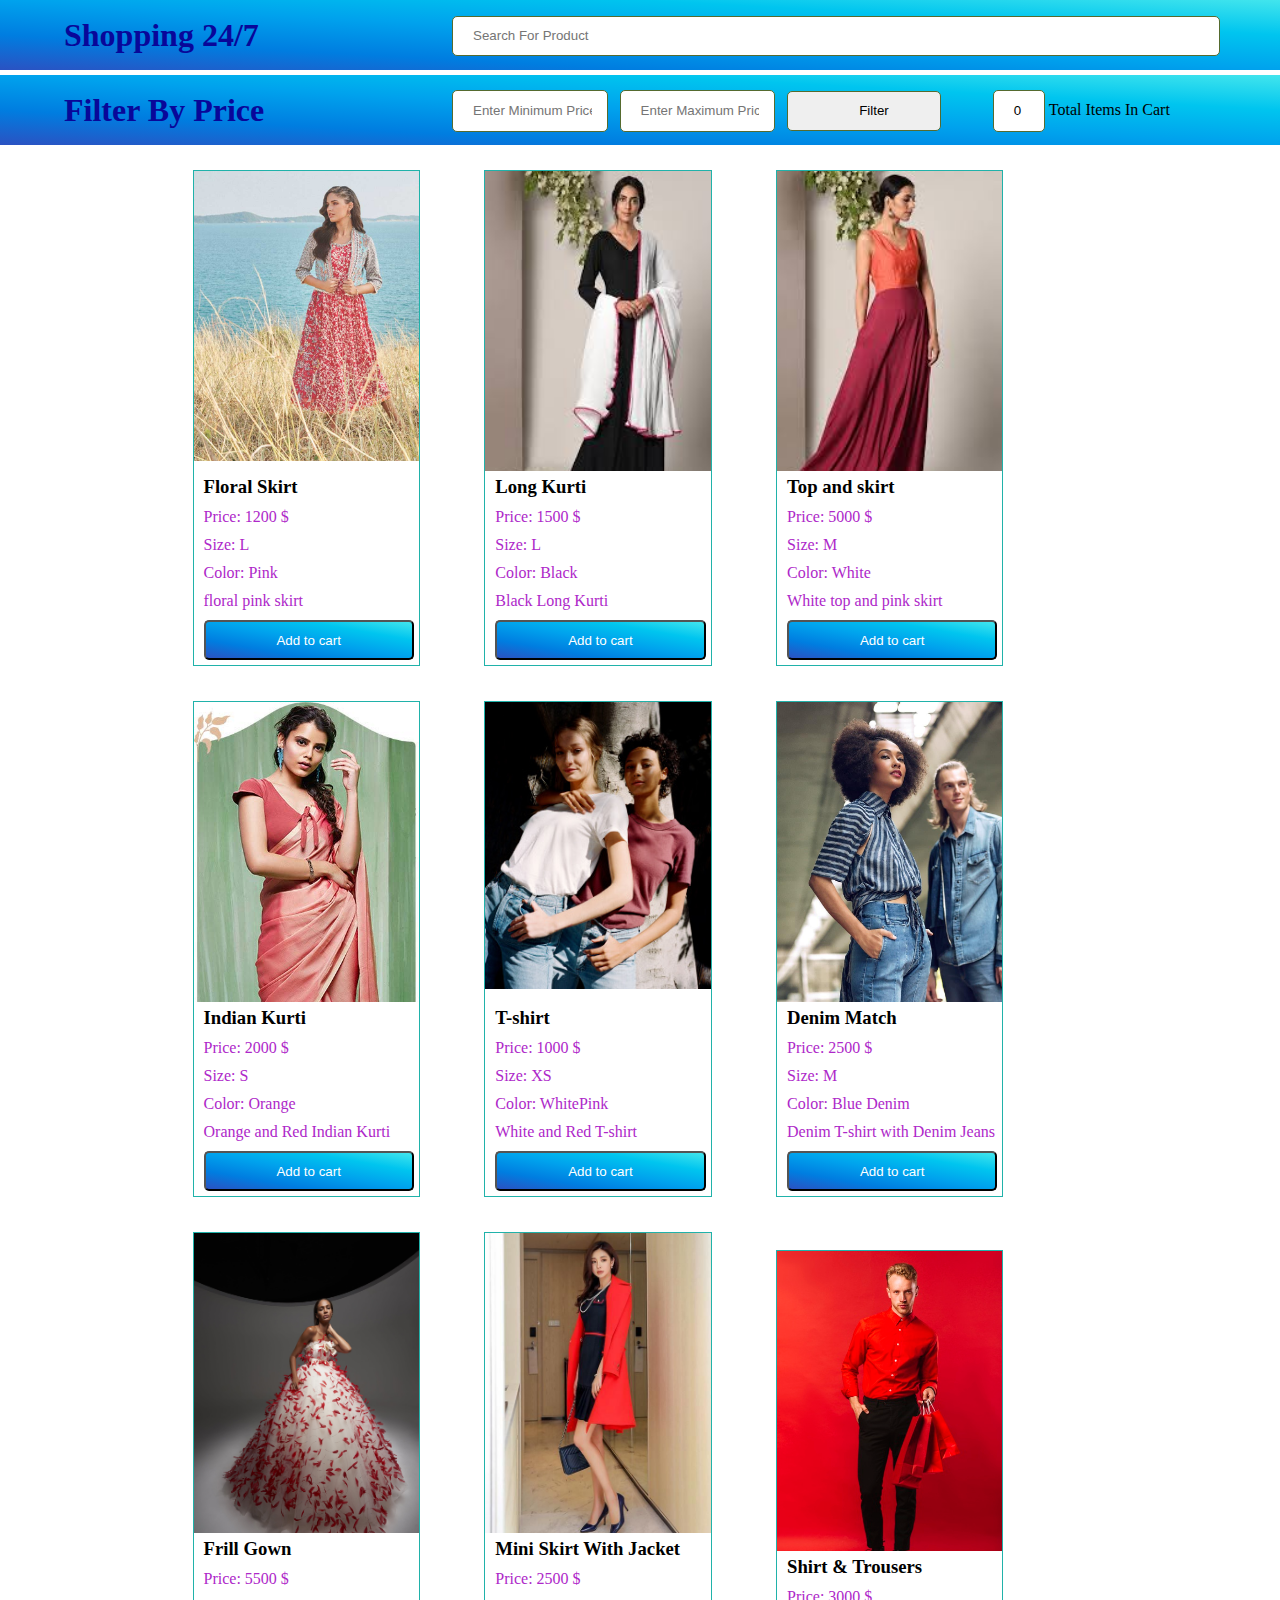
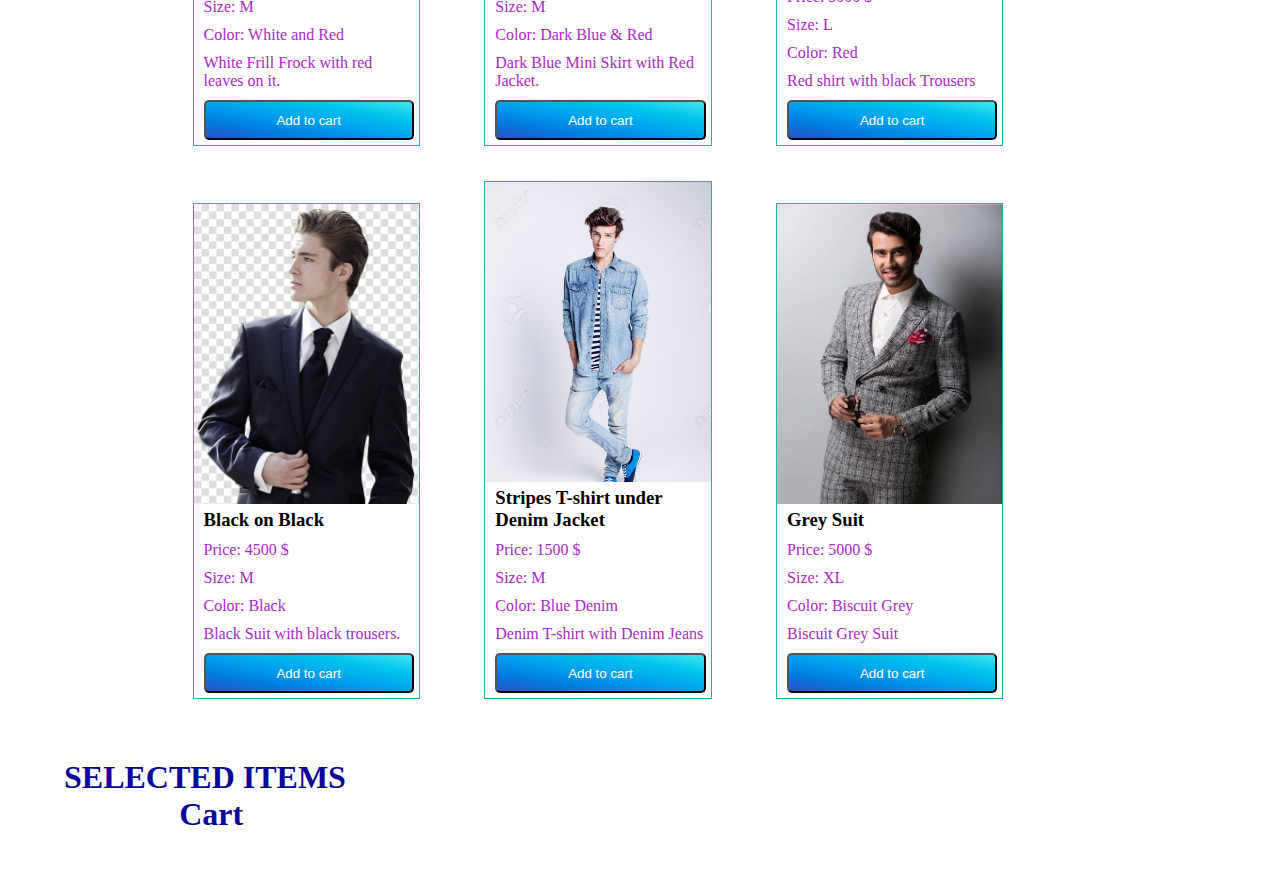
<file: Day7-8/index.html>
<!DOCTYPE html>
<html lang="en">

<head>
    <meta charset="UTF-8">
    <meta name="viewport" content="width=device-width, initial-scale=1.0">
    <title>Shopping Cart</title>
   <link rel="stylesheet" href="./style.css">
</head>

<body class="bodyStyle">

    <div class="header">
        <h1>Shopping 24/7</h1>
        <div class="search">
            <input type="search" onkeyup="searchProduct(this.value)" placeholder="Search For Product">
        </div>
    </div>
    <div class="secondHeader">
        <h1>Filter By Price</h1>
        <div class="price">
            <input type="number" id="min-price" placeholder="Enter Minimum Price">&nbsp;&nbsp;
            <input type="number" id="max-price" placeholder="Enter Maximum Price">&nbsp;&nbsp;
            <input type="submit" onclick="filterbyPrice()" value="Filter"></input>
            &nbsp;&nbsp;&nbsp;&nbsp;&nbsp;&nbsp;&nbsp;
            &nbsp;&nbsp;&nbsp;
            <input type="text" placeholder="Total Cart Items" id="Totalitems">&nbsp;Total Items In Cart
        </div>
    </div>
    <div class="products">
        <div class="productwrapper" id="productwrapper">

        </div>
    </div>
    <h1>SELECTED ITEMS </h1>
    <div class="products">
        <div class="productwrapper" id="cart">
            <h1>Cart</h1>
        </div>
    </div>
    <script src="shopping.js"></script>
</body>

</html>
</file>
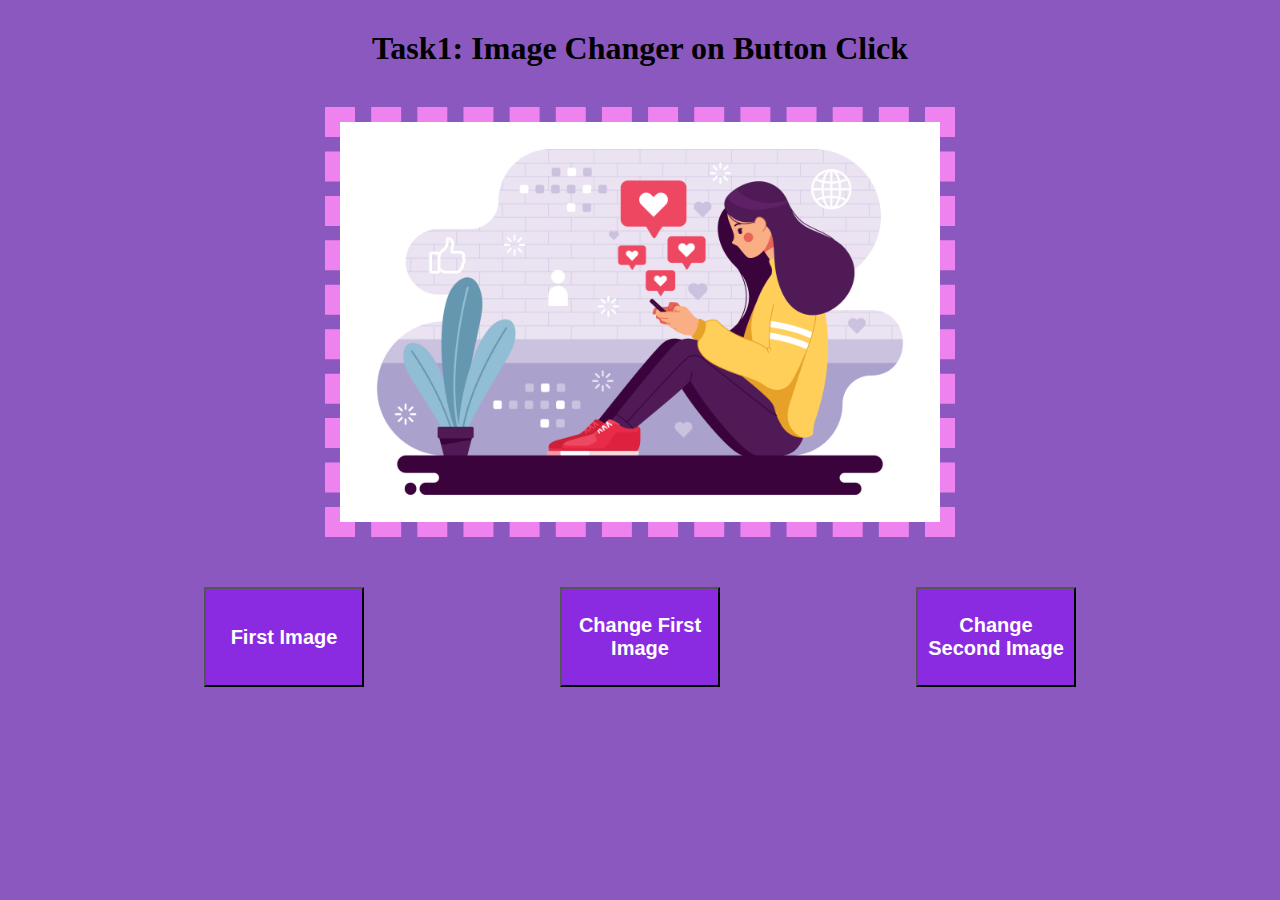
<file: Day3-4/Task1/index.html>
<!DOCTYPE html>
<html lang="en">

<head>
    <meta charset="UTF-8">
    <meta name="viewport" content="width=device-width, initial-scale=1.0">
    <title>Image Changer</title>
    <link rel="stylesheet" href="./style.css">
</head>

<body>
    <h1>Task1: Image Changer on Button Click</h1>
    <div id="Image_changing" class="imageStyle"><img src="./images/image1.jpg" class="imageborder" alt="image1"
            width="600px;" height="400px;"></div>
    <div class="btn">

        <button class="btnStyle" onclick="firstImage()">First Image</button>
        <button class="btnStyle" onclick="changeImage1()">Change First Image</button>
        <button class="btnStyle" onclick="changeImage2()">Change Second Image</button>

    </div>
    <script>
        function firstImage() {
            document.getElementById("Image_changing").innerHTML =
                '<img src="./images/image1.jpg" class="imageborder" width="600px;" height="400px;">';
        }

        function changeImage1() {
            document.getElementById("Image_changing").innerHTML =
                '<img src="./images/image2.jpg" class="imageborder" width="600px;" height="400px;">';
        }

        function changeImage2() {
            document.getElementById("Image_changing").innerHTML =
                '<img src="./images/image3.jpg"class="imageborder" width="600px;" height="400px;">';
        }
    </script>
</body>

</html>
</file>
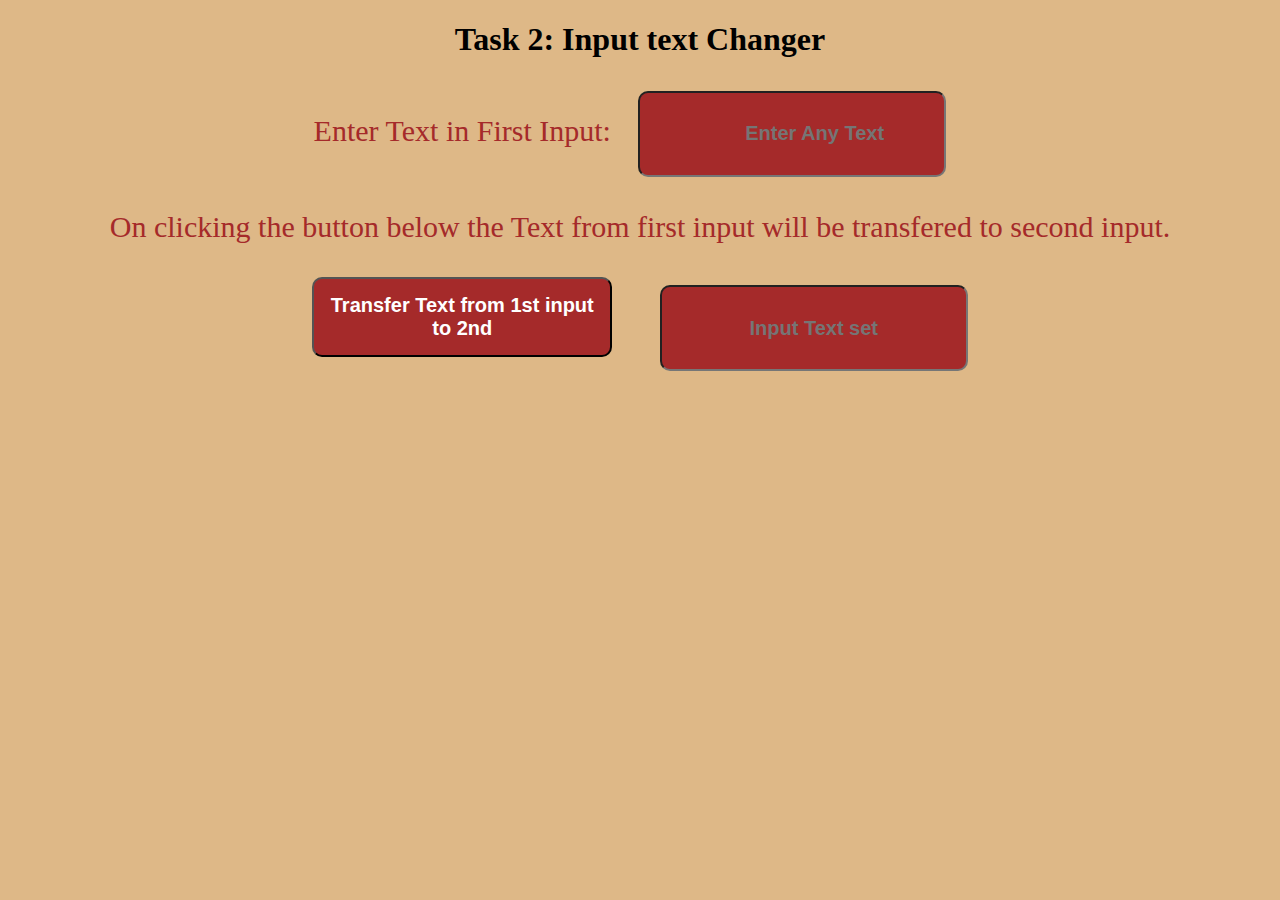
<file: Day3-4/Task2/index.html>
<!DOCTYPE html>
<html lang="en">

<head>
    <meta charset="UTF-8">
    <meta name="viewport" content="width=device-width, initial-scale=1.0">
    <title>Input Text Changer</title>
    <link rel="stylesheet" href="./style.css">
</head>

<body>
    <div class="inputsLook">
        <h1>Task 2: Input text Changer</h1>
        <div class="div1">
            <label> Enter Text in First Input: </label>
            <input type="text" class="inputStyle" id="input-get" placeholder="
        Enter Any Text">
        </div>

        <label class="label1"> On clicking the button below the
            Text from first input will be transfered to second input.</label>
        <div class="div2">
            <button class="btn" id="btn-set">Transfer Text from 1st input to 2nd</button>
            <input type="text" class="inputStyle" name="text2" id="input-set" placeholder="Input Text set">
        </div>

    </div>


    <script>
        let btnSet = document.querySelector('#btn-set');
        let inputGet = document.querySelector('#input-get');
        let inputSet = document.querySelector('#input-set');

        btnSet.addEventListener('click', () => {
            inputSet.value = inputGet.value;
            document.getElementById("input-get").value = "";
        });
    </script>
</body>

</html>
</file>
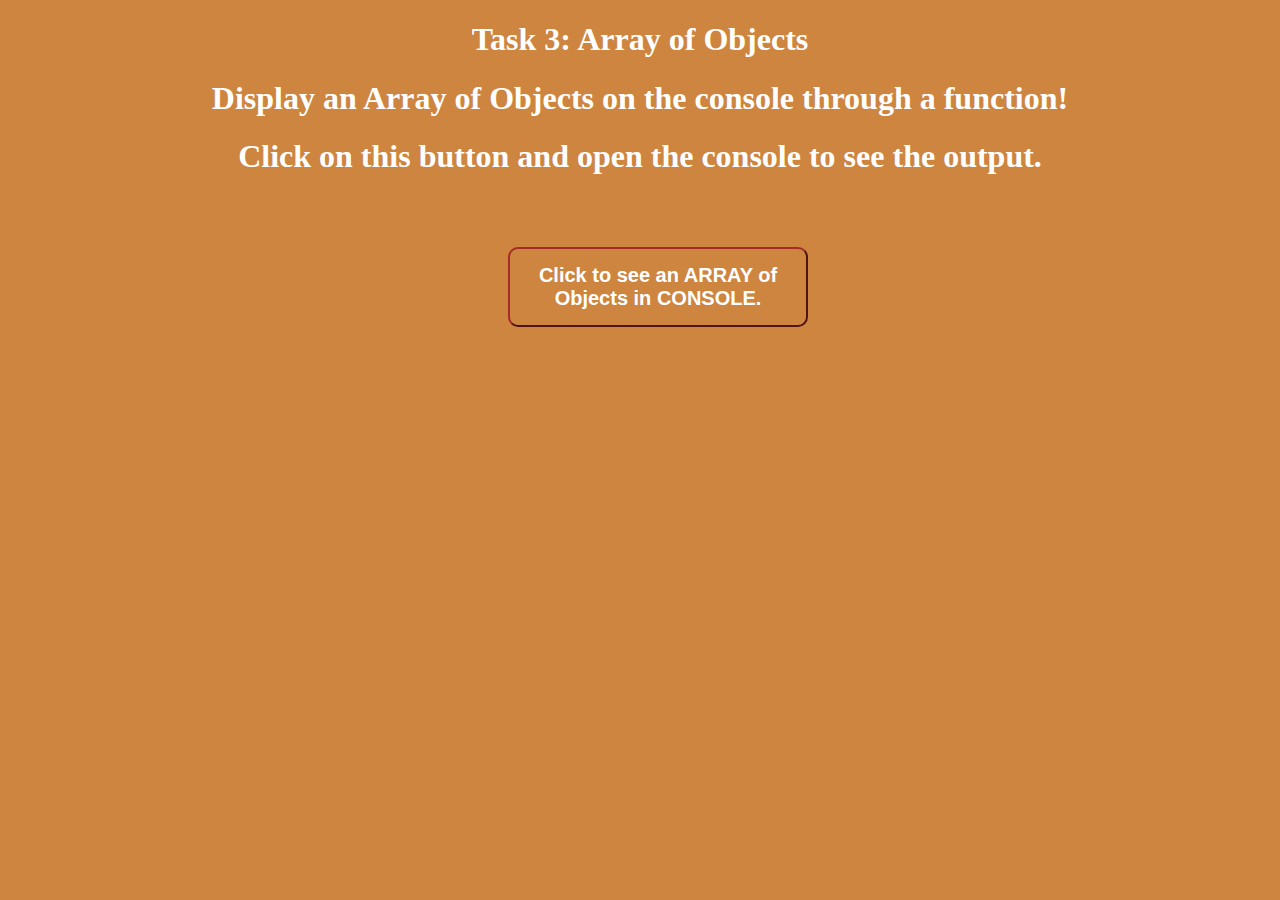
<file: Day3-4/Task3/index.html>
<!DOCTYPE html>
<html lang="en">

<head>
    <meta charset="UTF-8">
    <meta name="viewport" content="width=device-width, initial-scale=1.0">
    <title>Array of objects</title>
    <link rel="stylesheet" href="./style.css">
</head>

<body>
    <div>
        <h1>Task 3: Array of Objects</h1>

        <h1>Display an Array of Objects on the console through a function!</h1>
        <h1>Click on this button and open the console to see the output.</h1>
    </div>

    <button onclick="display()" class="btn">Click to see an ARRAY of Objects in CONSOLE.</button>
    <script src="./main.js"></script>
</body>

</html>
</file>
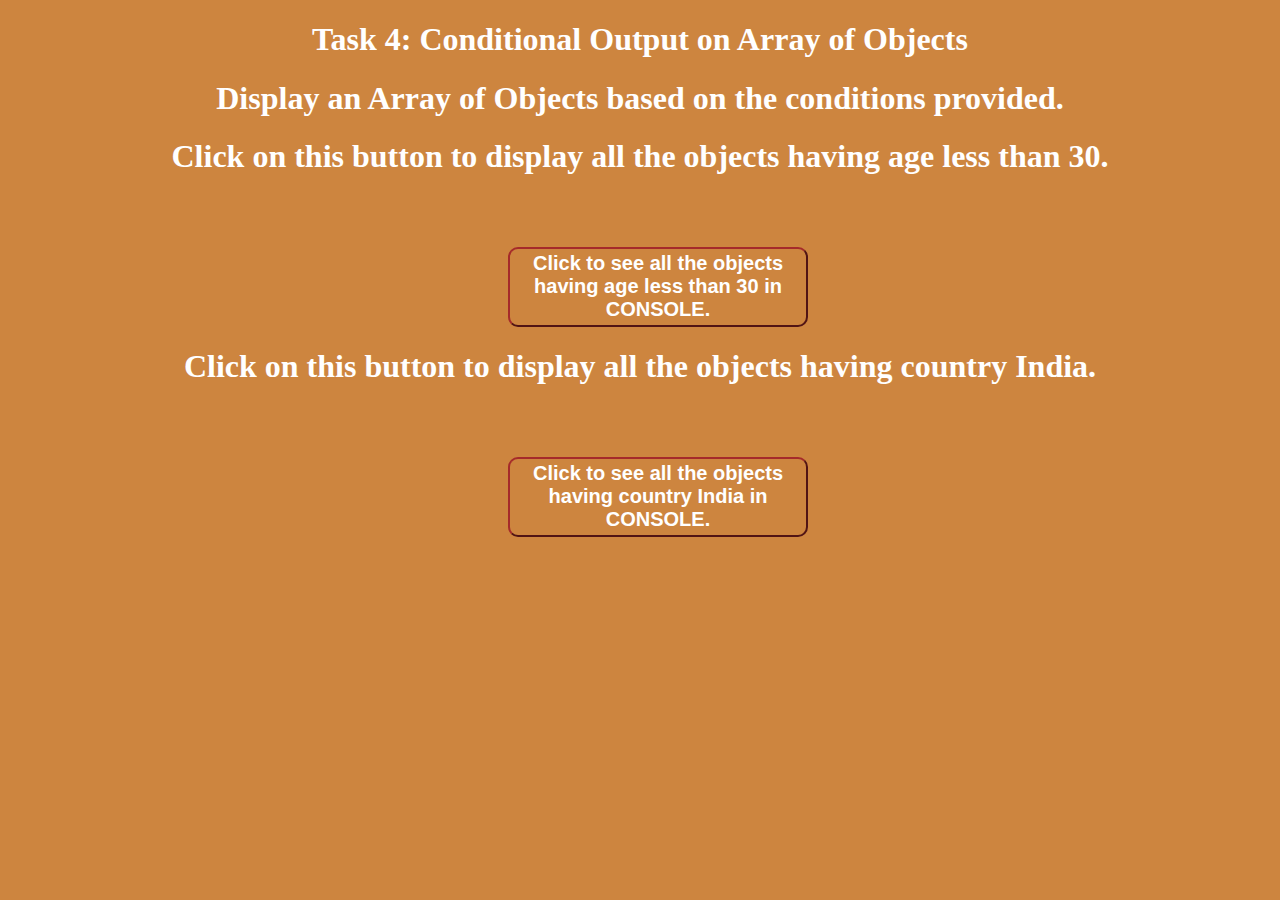
<file: Day3-4/Task4/index.html>
<!DOCTYPE html>
<html lang="en">

<head>
    <meta charset="UTF-8">
    <meta name="viewport" content="width=device-width, initial-scale=1.0">
    <title>Array of objects</title>
    <link rel="stylesheet" href="./style.css">
</head>

<body>
    <div>
        <h1>Task 4: Conditional Output on Array of Objects</h1>

        <h1>Display an Array of Objects based on the conditions provided.</h1>
        <h1>Click on this button to display all the objects having age less than 30.</h1>
        <button onclick="displayAge()" class="btn">Click to see all the objects having age less than 30 in
            CONSOLE.</button>
        <h1>Click on this button to display all the objects having country India.</h1>
        <button onclick="displayCountry()" class="btn">Click to see all the objects having country India in
            CONSOLE.</button>

    </div>

    <script src="./main.js">

    </script>
</body>

</html>
</file>
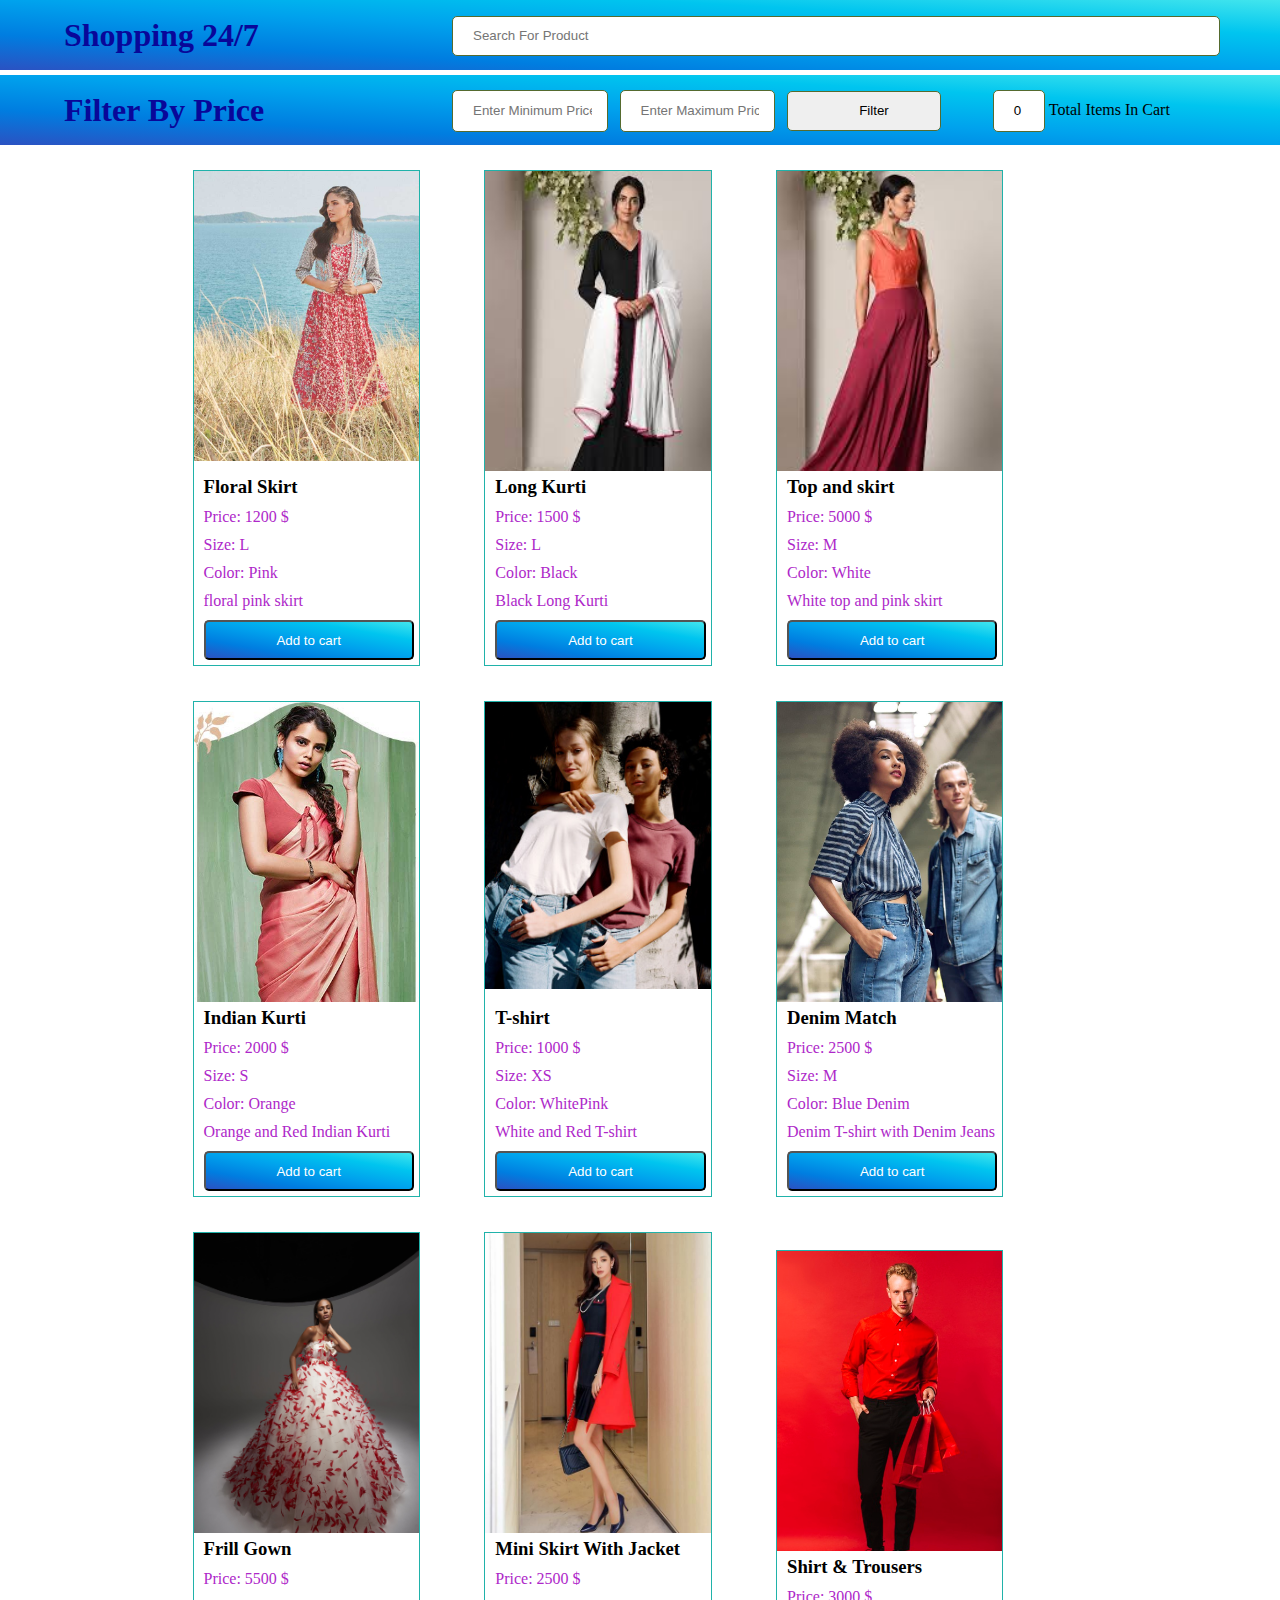
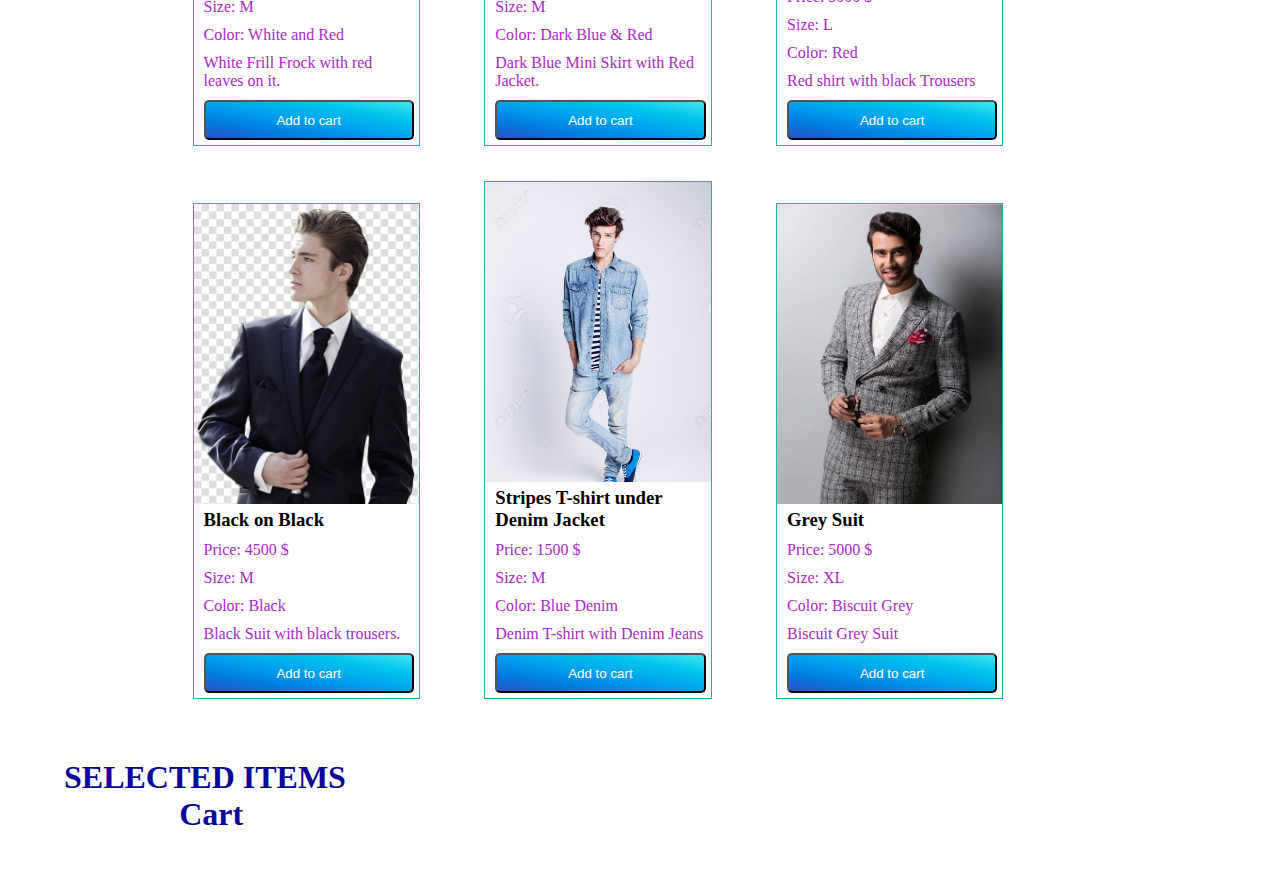
<file: Day7-8/shopping.html>
<!DOCTYPE html>
<html lang="en">

<head>
    <meta charset="UTF-8">
    <meta name="viewport" content="width=device-width, initial-scale=1.0">
    <title>Shopping Cart</title>
    <style>
        * {
            margin: 0px;
            padding: 0px;
        }

        .header {
            height: 70px;
            width: 100%;
            background-image: linear-gradient(to right top, #2b52c2, #007de0, #00a2ed, #00c5ef, #42e5ed);
            line-height: 70px;
        }

        h1 {
            margin-left: 5%;
            color: rgb(9, 7, 153);
            display: inline-block;
            width: 30%;
            vertical-align: top;
        }

        .search {
            height: 70px;
            width: 60%;

            display: inline-block;
        }

        .search input {
            height: 40px;
            width: 100%;
            text-indent: 20px;
            border-radius: 5px;
            border: 1px solid darkolivegreen;
            outline: none;
        }

        .secondHeader {
            margin-top: 5px;
            height: 70px;
            width: 100%;
            background-image: linear-gradient(to right top, #2b52c2, #007de0, #00a2ed, #00c5ef, #42e5ed);
            line-height: 70px;
        }

        .price {
            width: 60%;
            height: 70px;
            display: inline-block;

        }

        #Totalitems {
            width: 50px;
        }


        .price input {
            height: 40px;
            width: 20%;
            text-indent: 20px;
            border-radius: 5px;
            border: 1px solid darkolivegreen;
            outline: none;
            cursor: pointer;
        }



        .products {
            width: 100%;
            height: auto;
            /* background-color: lightsteelblue; */

        }

        .product {
            height: auto;
            width: 22%;
            /* background-color: rgb(112, 200, 216); */
            display: inline-block;
            margin-top: 25px;
            margin-left: 6.3%;
            margin-bottom: 10px;
            border: 1px solid lightseagreen;
        }

        .productwrapper {
            height: auto;
            width: 80%;
            /* background-color: lightsalmon; */
            margin-left: 10%;
            margin-bottom: 50px;
        }

        .product h3,
        .product p {
            padding: 5px;
            padding-left: 10px;
        }

        .product p {
            color: rgb(174, 40, 201);
        }

        .prodimg {
            height: 300px;
            width: 100%;
            /* background-color: lightcoral; */
            overflow: hidden;
        }

        button {
            /* padding: 2px; */
            border-radius: 5px;
            background-image: linear-gradient(to right top, #2b52c2, #007de0, #00a2ed, #00c5ef, #42e5ed);
            color: white;
            width: 100%;
            height: 40px;
            cursor: pointer;
        }
    </style>
</head>

<body>

    <div class="header">
        <h1>Shopping 24/7</h1>
        <div class="search">
            <input type="search" onkeyup="searchProduct(this.value)" placeholder="Search For Product">
        </div>
    </div>
    <div class="secondHeader">
        <h1>Filter By Price</h1>
        <div class="price">
            <input type="number" id="min-price" placeholder="Enter Minimum Price">&nbsp;&nbsp;
            <input type="number" id="max-price" placeholder="Enter Maximum Price">&nbsp;&nbsp;
            <input type="submit" onclick="filterbyPrice()" value="Filter"></input>
            &nbsp;&nbsp;&nbsp;&nbsp;&nbsp;&nbsp;&nbsp;
            &nbsp;&nbsp;&nbsp;
            <input type="text" placeholder="Total Cart Items" id="Totalitems">&nbsp;Total Items In Cart
        </div>
    </div>
    <div class="products">
        <div class="productwrapper" id="productwrapper">

        </div>
    </div>
    <h1>SELECTED ITEMS </h1>
    <div class="products">
        <div class="productwrapper" id="cart">
            <h1>Cart</h1>
        </div>
    </div>
    <script src="shopping.js"></script>
</body>

</html>
</file>
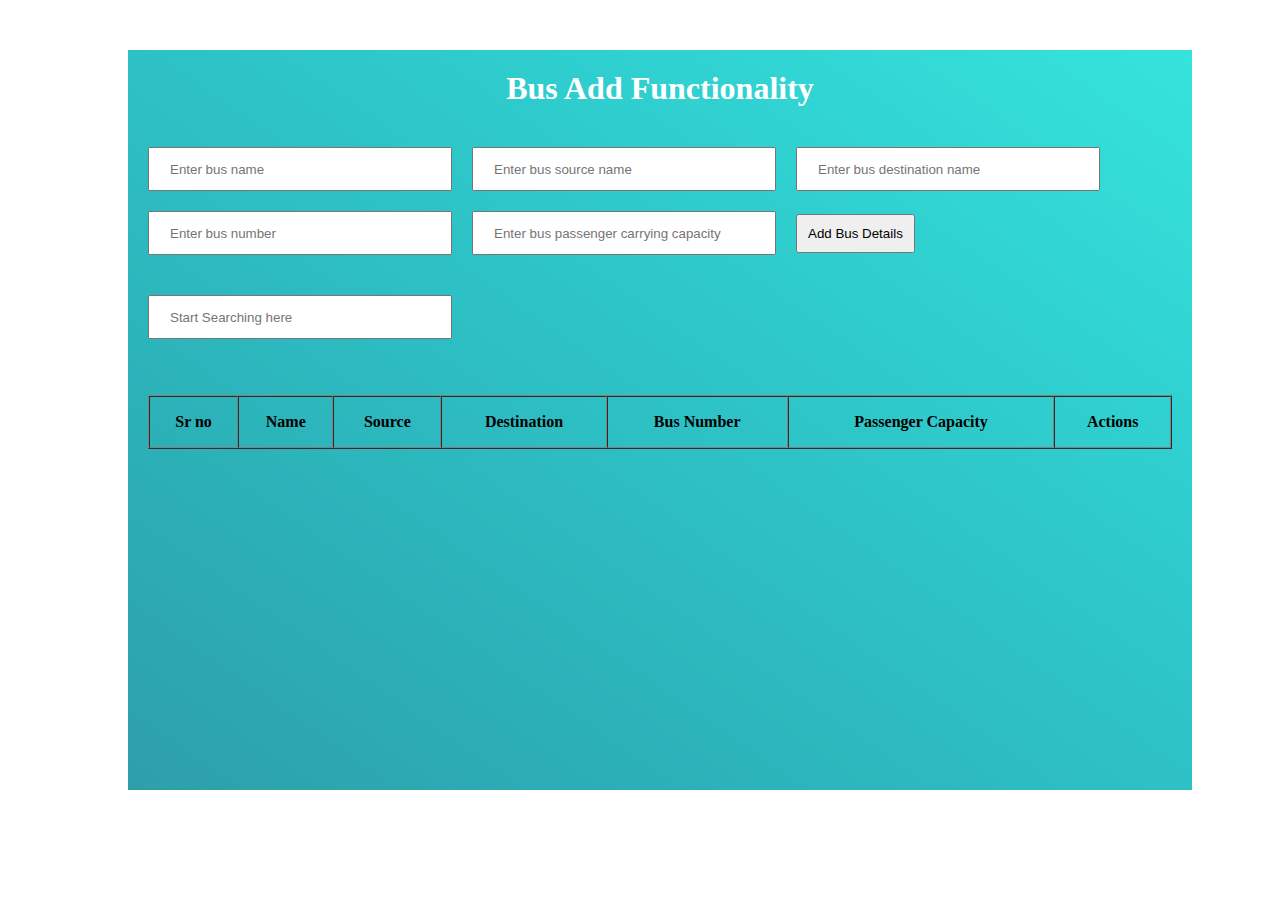
<file: Day5-6/Task1 & Task2/permanentDetails.html>
<!DOCTYPE html>
<html lang="en">

<head>
    <meta charset="UTF-8">
    <meta name="viewport" content="width=device-width, initial-scale=1.0">
    <title>Bus Functionality System</title>
    <style>
        * {
            margin: 0;
            padding: 0;
        }

        .data {
            font-family: 'Segoe UI';
            height: 700px;
            width: 80%;
            background-image: linear-gradient(to right top, #2d9faa, #2cb0b8, #2dc1c5, #30d2d1, #36e3dc);
            margin-left: 10%;
            margin-top: 50px;
            padding: 20px;
            display: inline-block;
        }

        .table {
            width: 100%;
            margin-top: 20px;
        }

        h1 {
            text-align: center;
            color: white;
        }

        th,
        td {
            height: 40px;
            text-align: center;
            padding: 5px;
        }

        .form {


            margin-top: 20px;
        }

        input {
            height: 40px;
            text-indent: 20px;
            margin-top: 20px;
            width: 300px;
        }

        button {
            margin-top: 20px;
            padding: 10px;
        }
    </style>
</head>

<body>

    <div class="data">
        <h1>Bus Add Functionality</h1>
        <div class="form">
            <form onsubmit="addBusDetails(event)">
                <input type="text" id="name" placeholder="Enter bus name" required>&nbsp; &nbsp;&nbsp;
                <input type="text" id="source" placeholder="Enter bus source name" required>&nbsp; &nbsp;&nbsp;
                <input type="text" id="destination" placeholder="Enter bus destination name" required><br>
                <input type="text" id="number" placeholder="Enter bus number" required>&nbsp; &nbsp;&nbsp;
                <input type="number" id="passengerCapacity" placeholder="Enter bus passenger carrying capacity"
                    required>&nbsp; &nbsp;&nbsp;

                <button type="submit">Add Bus Details</button>
                <!-- required works only if i have submit btn-->
                <!-- if if dont put submit btn thhen call the function; by default submit btn refreshes ur page
                once the page gets refereshed the js doesn't work
            and if we dont keep submit btn then validations will not work-->
            </form>
        </div>

        <div class="form">
            <input type="text" placeholder="Start Searching here" onkeyup="searchBySourceDestination()"
                id="searchBySourcedEstination">
        </div>
        <br>
        <br>
        <table border="1" class="table" cellspacing="0">
            <thead>
                <tr>
                    <th>Sr no</th>
                    <th>Name</th>
                    <th>Source</th>
                    <th>Destination</th>
                    <th>Bus Number</th>
                    <th>Passenger Capacity</th>
                    <th>Actions</th>
                </tr>
            </thead>
            <tbody class="tdata">

            </tbody>
        </table>
    </div>
    <script src="./permanentDetails.js"></script>
</body>

</html>
</file>
<file: Day7-8/style.css>
@media screen and (max-width: 992px) {


    .bodyStyle .header {
        height: 70px;
        width: 100%;
        background-image: linear-gradient(to right top, #2b52c2, #007de0, #00a2ed, #00c5ef, #42e5ed);
        line-height: 70px;
    }

    .bodyStyle .header h1 {
        margin-left: 5%;
        color: rgb(9, 7, 153);
        display: inline-block;
        width: 35%;
        font-size: 22px;
        vertical-align: top;
    }

    .bodyStyle .secondHeader {
        margin-top: 15px;
        height: 70px;
        width: 50%;
        background-image: linear-gradient(to right top, #2b52c2, #007de0, #00a2ed, #00c5ef, #42e5ed);
        line-height: 70px;
    }

    .header .search {
        height: 70px;
        width: 50%;
        display: inline-block;
    }

    .header .search input {
        height: 40px;
        width: 100%;
        text-indent: 20px;
        border-radius: 5px;
        border: 1px solid darkolivegreen;
        outline: none;
    }

    .bodyStyle .secondHeader h1 {

        color: rgb(9, 7, 153);
        display: inline-block;

        font-size: 22px;
    }

    .bodyStyle .secondHeader {
        margin-top: 5px;
        height: auto;
        width: 100%;
        background-image: linear-gradient(to right top, #2b52c2, #007de0, #00a2ed, #00c5ef, #42e5ed);
        line-height: 70px;
    }

    .secondHeader .price {
        margin: 0;
        width: 40%;
        height: 70px;
        display: inline-block;

    }

    #Totalitems {
        width: 50px;
    }


    .bodyStyle .secondHeader .price input {
        margin-left: 0;
        height: 40px;
        width: 50%;
        text-indent: 20px;
        border-radius: 5px;
        border: 1px solid darkolivegreen;
        outline: none;
        cursor: pointer;
    }

    .products .product {
        height: auto;
        width: 40%;
        /* background-color: rgb(112, 200, 216); */
        display: inline-block;
        margin-top: 25px;
        margin-left: 6.3%;
        margin-bottom: 10px;
        border: 1px solid lightseagreen;
    }

    .products .productwrapper {
        height: auto;
        width: 80%;
        /* background-color: lightsalmon; */
        margin-left: 10%;
        margin-bottom: 50px;
    }



    .products .prodimg {
        height: 200px;
        width: 100%;
        /* background-color: lightcoral; */
        overflow: hidden;
    }

    button {
        /* padding: 2px; */
        border-radius: 5px;
        background-image: linear-gradient(to right top, #2b52c2, #007de0, #00a2ed, #00c5ef, #42e5ed);
        color: white;
        width: 100%;
        height: 40px;
        cursor: pointer;
    }

}



* {
    margin: 0px;
    padding: 0px;
}

.header {
    height: 70px;
    width: 100%;
    background-image: linear-gradient(to right top, #2b52c2, #007de0, #00a2ed, #00c5ef, #42e5ed);
    line-height: 70px;
}

h1 {
    margin-left: 5%;
    color: rgb(9, 7, 153);
    display: inline-block;
    width: 30%;
    vertical-align: top;
}

.search {
    height: 70px;
    width: 60%;

    display: inline-block;
}

.search input {
    height: 40px;
    width: 100%;
    text-indent: 20px;
    border-radius: 5px;
    border: 1px solid darkolivegreen;
    outline: none;
}

.secondHeader {
    margin-top: 5px;
    height: 70px;
    width: 100%;
    background-image: linear-gradient(to right top, #2b52c2, #007de0, #00a2ed, #00c5ef, #42e5ed);
    line-height: 70px;
}

.price {
    width: 60%;
    height: 70px;
    display: inline-block;

}

#Totalitems {
    width: 50px;
}


.price input {
    margin-left: 0;
    height: 40px;
    width: 20%;
    text-indent: 20px;
    border-radius: 5px;
    border: 1px solid darkolivegreen;
    outline: none;
    cursor: pointer;
}



.products {
    width: 100%;
    height: auto;
    /* background-color: lightsteelblue; */

}

.product {
    height: auto;
    width: 22%;
    /* background-color: rgb(112, 200, 216); */
    display: inline-block;
    margin-top: 25px;
    margin-left: 6.3%;
    margin-bottom: 10px;
    border: 1px solid lightseagreen;
}

.productwrapper {
    height: auto;
    width: 80%;
    /* background-color: lightsalmon; */
    margin-left: 10%;
    margin-bottom: 50px;
}

.product h3,
.product p {
    padding: 5px;
    padding-left: 10px;
}

.product p {
    color: rgb(174, 40, 201);
}

.prodimg {
    height: 300px;
    width: 100%;
    /* background-color: lightcoral; */
    overflow: hidden;
}

button {
    /* padding: 2px; */
    border-radius: 5px;
    background-image: linear-gradient(to right top, #2b52c2, #007de0, #00a2ed, #00c5ef, #42e5ed);
    color: white;
    width: 100%;
    height: 40px;
    cursor: pointer;
}
</file>
<file: Day3-4/Task1/style.css>
.imageStyle {
    display: flex;
    flex-direction: column;
    justify-content: center;
    align-items: center;
    margin-top: 40px;
    margin-bottom: 20px;


}

h1 {
    margin-top: 30px;
    text-align: center;
}

.imageborder {
    border: 15px dashed violet;
}

body {
    background-color: #8b58bf;
}

.btn {
    margin-top: 50px;
    margin-bottom: 50px;
    display: flex;
    flex-direction: row;
    justify-content: space-evenly;
    align-items: center;
}

.btnStyle {
    width: 160px;
    height: 100px;
    color: white;
    background-color: blueviolet;
    font-size: 20px;
    font-weight: bolder;
    padding-top: 10px;
    padding-bottom: 10px;
    padding-right: 10px;
    padding-left: 10px;
}
</file>
<file: Day3-4/Task2/style.css>
.inputsLook {
    display: flex;
    flex-direction: column;
    flex-wrap: nowrap;
    justify-content: space-between;
    align-items: center;
    line-height: 20px;

}

.div1,
.label1 {

    margin-top: 20px;
    margin-right: 20px;
    margin-bottom: 20px;
    margin-left: 20px;
    font-size: 30px;
    font-weight: 500;
    color: brown;
}

.div2 {
    margin-top: 20px;
    margin-right: 20px;
    margin-bottom: 20px;
    margin-left: 20px;
    font-size: 30px;
    font-weight: 500;
    color: brown;
}

body {
    background-color: burlywood;
}

.inputStyle {
    width: 300px;
    height: 80px;
    color: white;
    background-color: brown;
    font-size: 20px;
    font-weight: bolder;
    margin-left: 20px;
    margin-right: 20px;
    border-radius: 10px;
    text-align: center;


}

.btn {
    cursor: pointer;
    width: 300px;
    height: 80px;
    color: white;
    background-color: brown;
    font-size: 20px;
    font-weight: bolder;
    margin-left: 20px;
    margin-right: 20px;
    border-radius: 10px;
}
</file>
<file: Day3-4/Task3/style.css>
body {
    background-color: peru;
}

h1 {
    text-align: center;
    color: white;
    font-weight: bolder;
}

.btn {
    cursor: pointer;
    width: 300px;
    height: 80px;
    color: white;
    background-color: peru;
    font-size: 20px;
    font-weight: bolder;
    margin-top: 50px;
    margin-left: 500px;
    margin-right: 20px;
    border-radius: 10px;
    border-color: brown;

}
</file>
<file: Day3-4/Task4/style.css>
body {
    background-color: peru;
}

h1 {
    text-align: center;
    color: white;
    font-weight: bolder;
}

.btn {
    cursor: pointer;
    width: 300px;
    height: 80px;
    color: white;
    background-color: peru;
    font-size: 20px;
    font-weight: bolder;
    margin-top: 50px;
    margin-left: 500px;
    margin-right: 20px;
    border-radius: 10px;
    border-color: brown;

}
</file>
